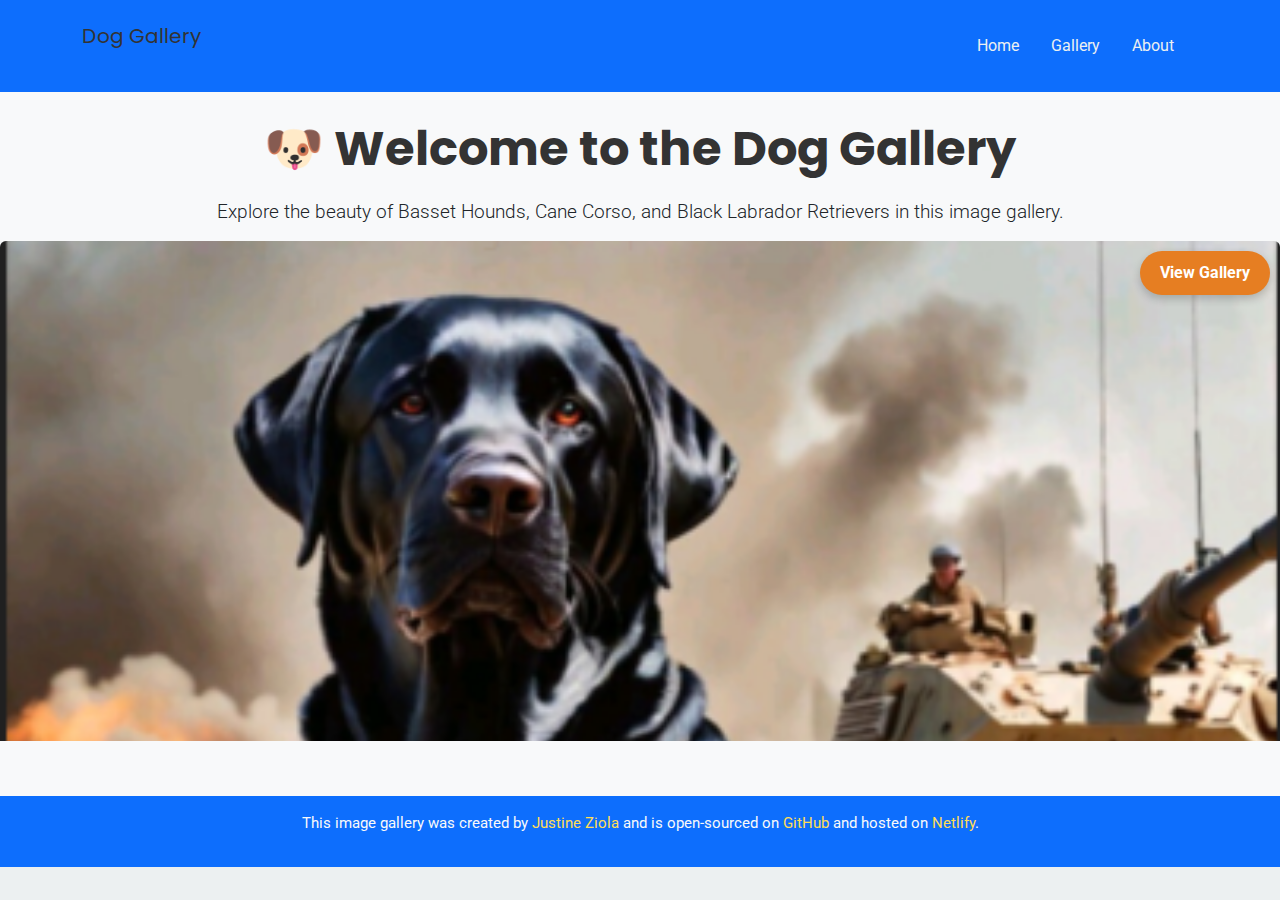
<file: index.html>
<!DOCTYPE html>
<html lang="en">
<head>
    <meta charset="UTF-8">
    <meta name="viewport" content="width=device-width, initial-scale=1.0">
    <link href="https://cdn.jsdelivr.net/npm/bootstrap@5.3.3/dist/css/bootstrap.min.css" rel="stylesheet" integrity="sha384-QWTKZyjpPEjISv5WaRU9OFeRpok6YctnYmDr5pNlyT2bRjXh0JMhjY6hW+ALEwIH" crossorigin="anonymous">
    <script src="https://cdn.jsdelivr.net/npm/bootstrap@5.3.3/dist/js/bootstrap.bundle.min.js" integrity="sha384-YvpcrYf0tY3lHB60NNkmXc5s9fDVZLESaAA55NDzOxhy9GkcIdslK1eN7N6jIeHz" crossorigin="anonymous"></script>
    <link
    href="https://fonts.googleapis.com/css2?family=Poppins:wght@400;600&family=Roboto:wght@400;500&display=swap"
    rel="stylesheet"
  /> 
  <link rel="stylesheet" href="css/style.css">
    <title>Dog Gallery</title>
  <title>Basset Hounds, Cane Corso, Labrador Image Gallery</title>
</head>
<body>
    <nav class="navbar navbar-expand-lg navbar-dark bg-primary fixed-top">
        <div class="container">
          <a class="navbar-brand" href="index.html">Dog Gallery</a>
          <button
            class="navbar-toggler"
            type="button"
            data-bs-toggle="collapse"
            data-bs-target="#navbarNav"
          >
            <span class="navbar-toggler-icon"></span>
          </button>
          <div class="collapse navbar-collapse" id="navbarNav">
            <ul class="navbar-nav ms-auto">
              <li class="nav-item">
                <a class="nav-link" href="index.html">Home</a>
              </li>
              <li class="nav-item">
                <a class="nav-link" href="gallery.html">Gallery</a>
              </li>
              <li class="nav-item">
                <a class="nav-link" href="about.html">About</a>
              </li>
            </ul>
          </div>
        </div>
      </nav>
    
    <br>
    <br>
    <br>
<header class="hero bg-light text-center text-dark py-5">
      <h1>
        🐶 Welcome to the Dog Gallery 
    </h1>
    <p class="lead">
        Explore the beauty of Basset Hounds, Cane Corso, and Black Labrador Retrievers in this image gallery.
    </p>
    <div class="hero-image-container position-relative">
    <img src="images/l.PNG" class="img-fluid rounded shadow">
    <a href="gallery.html" class="btn btn-primary gallery-btn position-absolute">View Gallery</a>
</div>
  </header>
<main>

</main>
    <footer class="text-center py-3 bg-primary text-light">
        <p>
        This image gallery was created by <a href="https://github.com/SnoopyJacks" target="_blank">Justine Ziola</a> and is open-sourced on 
        <a href="https://github.com/SnoopyJacks/CodeAlpha-ImageGallery" target="_blank">GitHub</a> and hosted on <a href="https://jzimagegallery.netlify.app" target="_blank">Netlify</a>.
        </p>
    </footer>
</body>
</html>
</file>
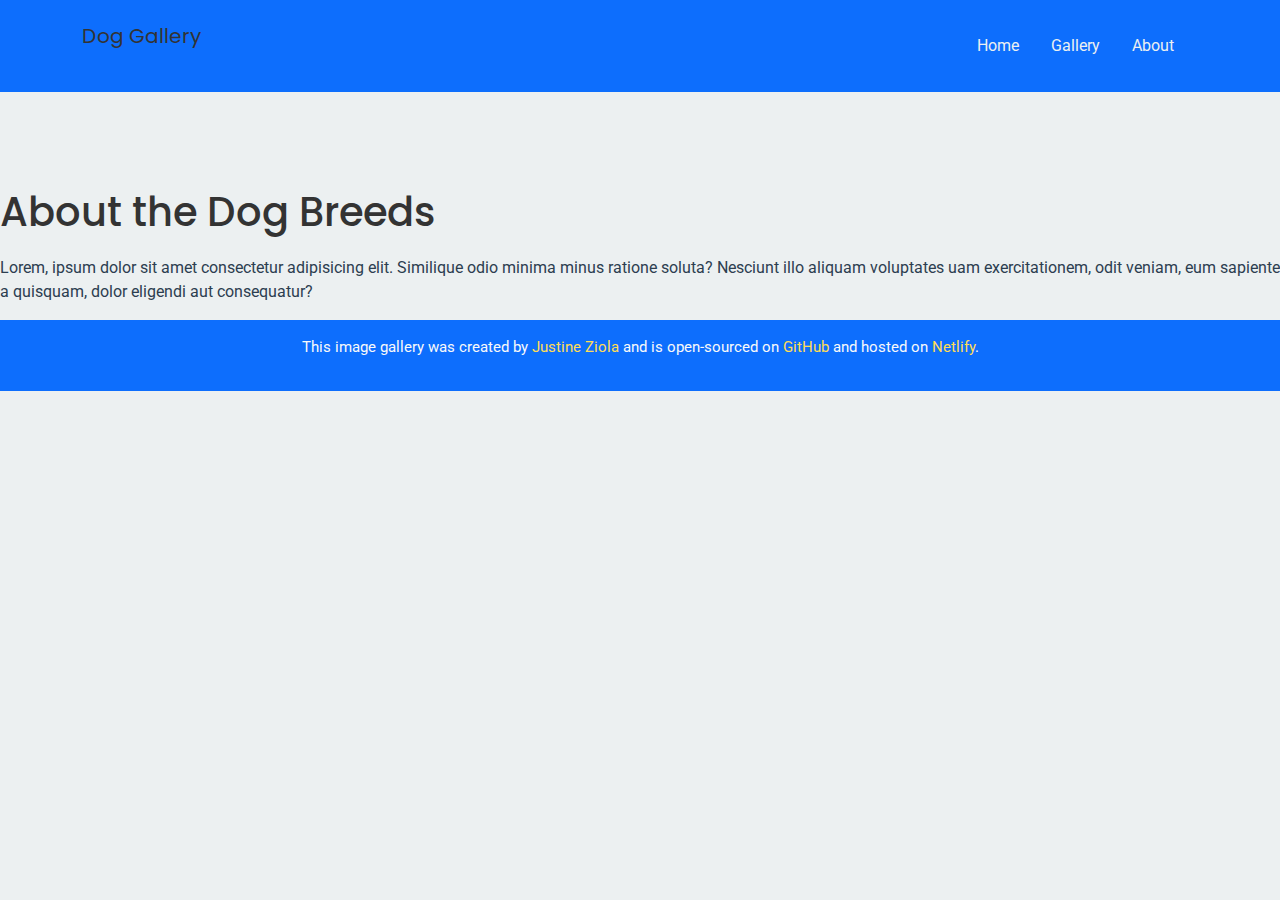
<file: about.html>
<!DOCTYPE html>
<html lang="en">
<head>
    <meta charset="UTF-8">
    <meta name="viewport" content="width=device-width, initial-scale=1.0">
    <link href="https://cdn.jsdelivr.net/npm/bootstrap@5.3.3/dist/css/bootstrap.min.css" rel="stylesheet" integrity="sha384-QWTKZyjpPEjISv5WaRU9OFeRpok6YctnYmDr5pNlyT2bRjXh0JMhjY6hW+ALEwIH" crossorigin="anonymous">
    <script src="https://cdn.jsdelivr.net/npm/bootstrap@5.3.3/dist/js/bootstrap.bundle.min.js" integrity="sha384-YvpcrYf0tY3lHB60NNkmXc5s9fDVZLESaAA55NDzOxhy9GkcIdslK1eN7N6jIeHz" crossorigin="anonymous"></script>
    <link
    href="https://fonts.googleapis.com/css2?family=Poppins:wght@400;600&family=Roboto:wght@400;500&display=swap"
    rel="stylesheet"
  />
    <link rel="stylesheet" href="css/style.css">
    <title>Quick facts about the Dog Breeds</title>
</head>
<body>
    <nav class="navbar navbar-expand-lg navbar-dark bg-primary">
        <div class="container">
          <a class="navbar-brand" href="index.html">Dog Gallery</a>
          <button
            class="navbar-toggler"
            type="button"
            data-bs-toggle="collapse"
            data-bs-target="#navbarNav"
          >
            <span class="navbar-toggler-icon"></span>
          </button>
          <div class="collapse navbar-collapse" id="navbarNav">
            <ul class="navbar-nav ms-auto">
              <li class="nav-item">
                <a class="nav-link" href="index.html">Home</a>
              </li>
              <li class="nav-item">
                <a class="nav-link" href="gallery.html">Gallery</a>
              </li>
              <li class="nav-item">
                <a class="nav-link" href="about.html">About</a>
              </li>
            </ul>
          </div>
        </div>
      </nav>

      <br>
      <br>
      <br>
      <br>
      <h1>About the Dog Breeds</h1>
      <p>
        Lorem, ipsum dolor sit amet consectetur adipisicing elit. 
        Similique odio minima minus ratione soluta? Nesciunt illo aliquam voluptates 
        uam exercitationem, odit veniam, eum sapiente a quisquam, dolor eligendi aut consequatur?
      </p>
      <footer class="text-center py-3 bg-primary text-light">
        <p>
        This image gallery was created by <a href="https://github.com/SnoopyJacks" target="_blank">Justine Ziola</a> and is open-sourced on 
        <a href="https://github.com/SnoopyJacks/CodeAlpha-ImageGallery" target="_blank">GitHub</a> and hosted on <a href="https://jzimagegallery.netlify.app" target="_blank">Netlify</a>.
        </p>
    </footer>
</body>
</html>
</file>
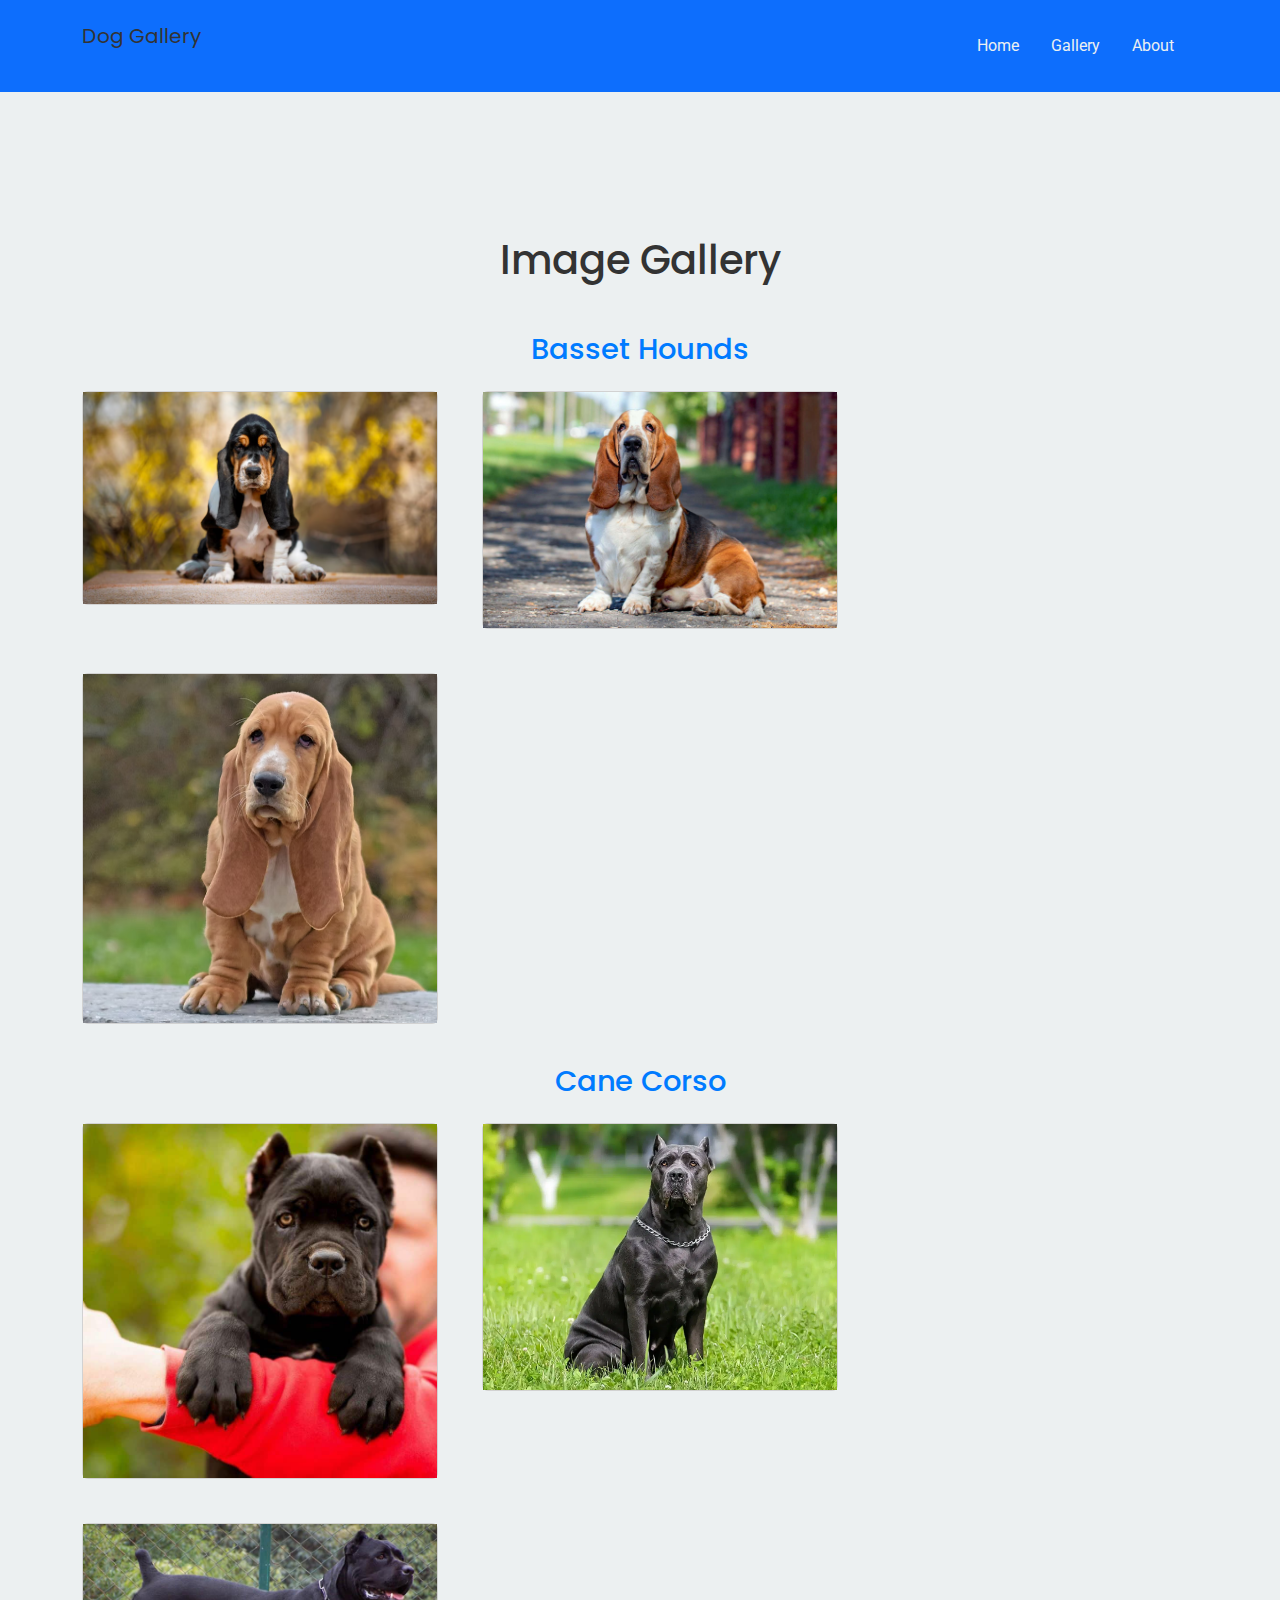
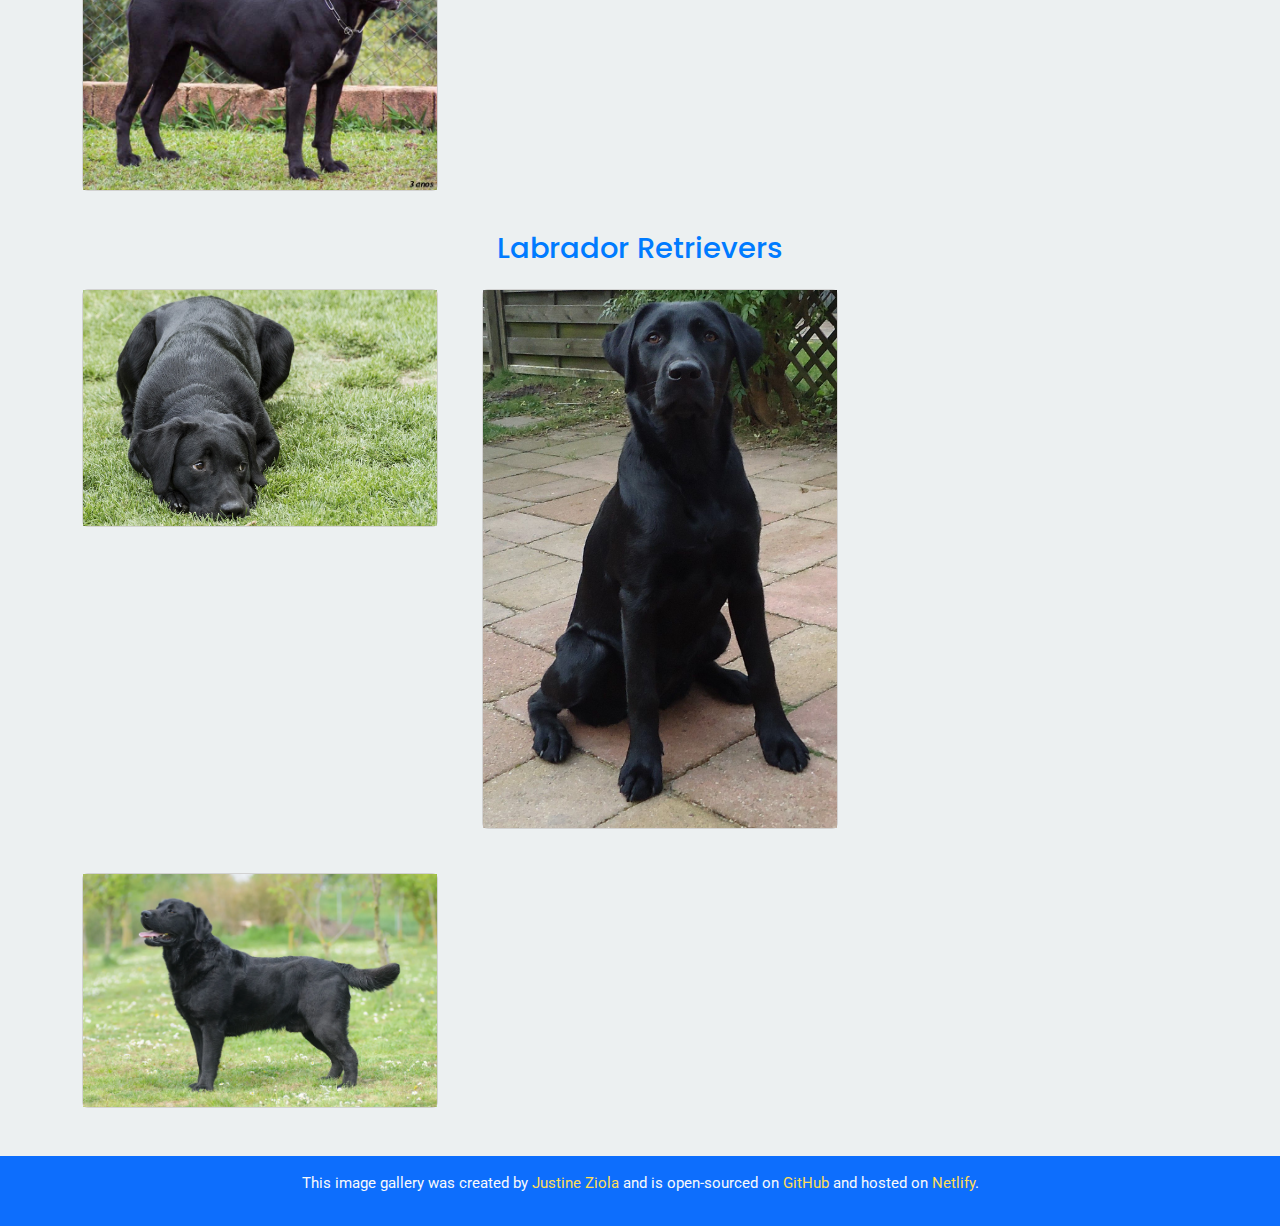
<file: gallery.html>
<!DOCTYPE html>
<html lang="en">
<head>
    <meta charset="UTF-8">
    <meta name="viewport" content="width=device-width, initial-scale=1.0">
    <link href="https://cdn.jsdelivr.net/npm/bootstrap@5.3.3/dist/css/bootstrap.min.css" rel="stylesheet" integrity="sha384-QWTKZyjpPEjISv5WaRU9OFeRpok6YctnYmDr5pNlyT2bRjXh0JMhjY6hW+ALEwIH" crossorigin="anonymous">
    <script src="https://cdn.jsdelivr.net/npm/bootstrap@5.3.3/dist/js/bootstrap.bundle.min.js" integrity="sha384-YvpcrYf0tY3lHB60NNkmXc5s9fDVZLESaAA55NDzOxhy9GkcIdslK1eN7N6jIeHz" crossorigin="anonymous"></script>
    <link
    href="https://fonts.googleapis.com/css2?family=Poppins:wght@400;600&family=Roboto:wght@400;500&display=swap"
    rel="stylesheet"
  />
    <link rel="stylesheet" href="css/style.css">
    <title>Document</title>
</head>
<body>
    <nav class="navbar navbar-expand-lg navbar-dark bg-primary">
        <div class="container">
          <a class="navbar-brand" href="index.html">Dog Gallery</a>
          <button
            class="navbar-toggler"
            type="button"
            data-bs-toggle="collapse"
            data-bs-target="#navbarNav"
          >
            <span class="navbar-toggler-icon"></span>
          </button>
          <div class="collapse navbar-collapse" id="navbarNav">
            <ul class="navbar-nav ms-auto">
              <li class="nav-item">
                <a class="nav-link" href="index.html">Home</a>
              </li>
              <li class="nav-item">
                <a class="nav-link" href="gallery.html">Gallery</a>
              </li>
              <li class="nav-item">
                <a class="nav-link" href="about.html">About</a>
              </li>
            </ul>
          </div>
        </div>
      </nav>
      <br>
      <br>
      <br>
      <br>
      <div class="container my-5">
      <h1 class="text-center mb-5">Image Gallery</h1>

            <h2 class="text-center mb-4">Basset Hounds</h2>
            <div class="row g-4">
            <div class="col-md-4">
                <div class="card">
                <img src="images/202105basset-hound-1.avif" class="img-fluid" alt="Basset Hound">
            </div>
            </div>
            <div class="col-md-4">
                <div class="card">
                <img src="images/4101ee2-45c0-f55a-2c12-60317f6ce5d8_basset-hound-sitting-on-sidewalk-271176049-2000-3d4bb8d43af74d139f2e3be5def77973.jpg" class="img-fluid" alt="Basset Hound">
            </div>
            </div>
            <div class="col-md-4">
                <div class="card">
                <img src="images/e3a9e2_45d3ffdef1e942fe82439dd1d67c64d1~mv2.avif" class="img-fluid" alt="Basset Hound">
            </div>
            </div>
      </div>
            
              
                <h2 class="text-center mb-4">Cane Corso</h2>
                <div class="row g-4">
                <div class="col-md-4">
                    <div class="card">
                    <img src="images/cane-corso-puppies.jpg" class="img-fluid" alt="Cane Corso">
                </div>
                </div>
                <div class="col-md-4">
                    <div class="card">
                    <img src="images/cane.webp" class="img-fluid" alt="Cane Corso">
                </div>
                </div>
                <div class="col-md-4">
                    <div class="card">
                    <img src="images/CaneCorso-guard.jpg" class="img-fluid" alt="Cane Corso">
                </div>
                </div>
                </div>
                    
                    <h2 class="text-center my-4">Labrador Retrievers</h2>
                    <div class="row g-4">
                    <div class="col-md-4">
                        <div class="card">
                        <img src="images/black-labrador-retriever-lies-in-the-grass_-Pixabay.jpg" class="img-fluid" alt="Labrador Retriever">
                    </div>
                    </div>
                    <div class="col-md-4">
                        <div class="card">
                        <img src="images/62f07c86a0cf5a372355c5bc58a2dee2.jpg" class="img-fluid" alt="Labrador Retriever">
                    </div>
                    </div>
                    <div class="col-md-4">
                        <div class="card">
                        <img src="images/Black-labrador-retriever-dog.webp" class="img-fluid" alt="Labrador Retriever">
                    </div>
                    </div>  
                    </div>
        </div>
        <footer class="text-center py-3 bg-primary text-light">
            <p>
            This image gallery was created by <a href="https://github.com/SnoopyJacks" target="_blank">Justine Ziola</a> and is open-sourced on 
            <a href="https://github.com/SnoopyJacks/CodeAlpha-ImageGallery" 
            target="_blank">GitHub</a> and hosted on 
            <a href="https://jzimagegallery.netlify.app" target="_blank">Netlify</a>.
            </p>
        </footer>
</body>
</html>
</file>
<file: css/style.css>
body {
    font-family: "Roboto", sans-serif;
    background-color: #ecf0f1;
    color: #2c3e50
}

h1, h2, h3, .navbar-brand {
    font-family: "Poppins", sans-serif;
    color: #333;
    margin-bottom: 20px;
    font-weight: 600px;
}
.navbar {
    background-color: #2c3e50;
    padding: 1rem;
}

.nav-link {
    color:#ecf0f1;
    margin-right: 1rem;
    transition: color 0.3s;
}

.nav-link:hover {
    color: #e67e22;
}

.hero {
    background: linear-gradient (135deg, #2c3e50 50%, #ecf0f1 50%);
    color: white;
}
.hero-image-container {
    position: relative;
    display: inline-block;
    width: 100%;
    max-height: 500px;
    overflow: hidden;
}

.hero-image-container img {
    width: 100%;
    height: auto;
    border-radius: 10px;
}
.hero img {
    max-width: 100%;
    max-height: auto;
    object-fit: contain;
    margin: 0 auto;
    display: block;
    border-radius: 10px;
    box-shadow: 0 4px 8px rgba(0,0,0,0.2);
}
 .hero h1 {
    font-size: 3rem;
    font-weight: bold;
 }

 .hero p {
    font-size: 1.2rem;
    margin: 15px 0;
 }

.hero .btn {
background-color: #e67e22;
border: none;
transition: transform 0.3s ease-in-out, background-color 0.3s;
}

.hero .btn:hover {
    background-color: #d35400;
    transform:scale(1.05);
}

.gallery-btn {
    top: 10px;
    right: 10px;
    padding: 10px 20px;
    background-color: #007bff;
    color: #fff;
    font-size: 1rem;
    font-weight: bold;
    border-radius: 30px;
    text-decoration: none;
    box-shadow: 0 4px 8px rgba(0,0,0,0.2);
    position: absolute;
    transition: all 0.3s ease;
}

.gallery-btn:hover {
    background-color: #0056b3;
    box-shadow: 0 8px 16px rgba(0,0,0,0.3);
}
card {
    border: none;
    overflow: hidden;
    border-radius: 10px;
    transition: transform 03.s ease, box-shadow 0.3s ease;
}

.card img {
    object-fit: cover;
    height: auto;
    width: 100%;
    transition: transform 0.3s ease;
}

.card:hover {
    transform scale(1.05);
    box-shadow: 0 8px 16px rgba(0,0,0,0.2);
}

.card img:hover {
    transform: scale(1.1);
}

.row {
    gap: 20px;
    margin-bottom: 40px;
}

h2 {
    font-size: 29px;
    text-align: center;
    color: #007bff;
    margin-bottom: 30px;
}

footer {
    background-color: #007bff;
    color: #fff;
    padding: 20px 0;
    font-size: 15px;
}
footer a{
    color: #ffdd57;
    text-decoration: none;
}

footer a:hover {
    color: #fff;
    text-decoration: underline;
}
</file>
